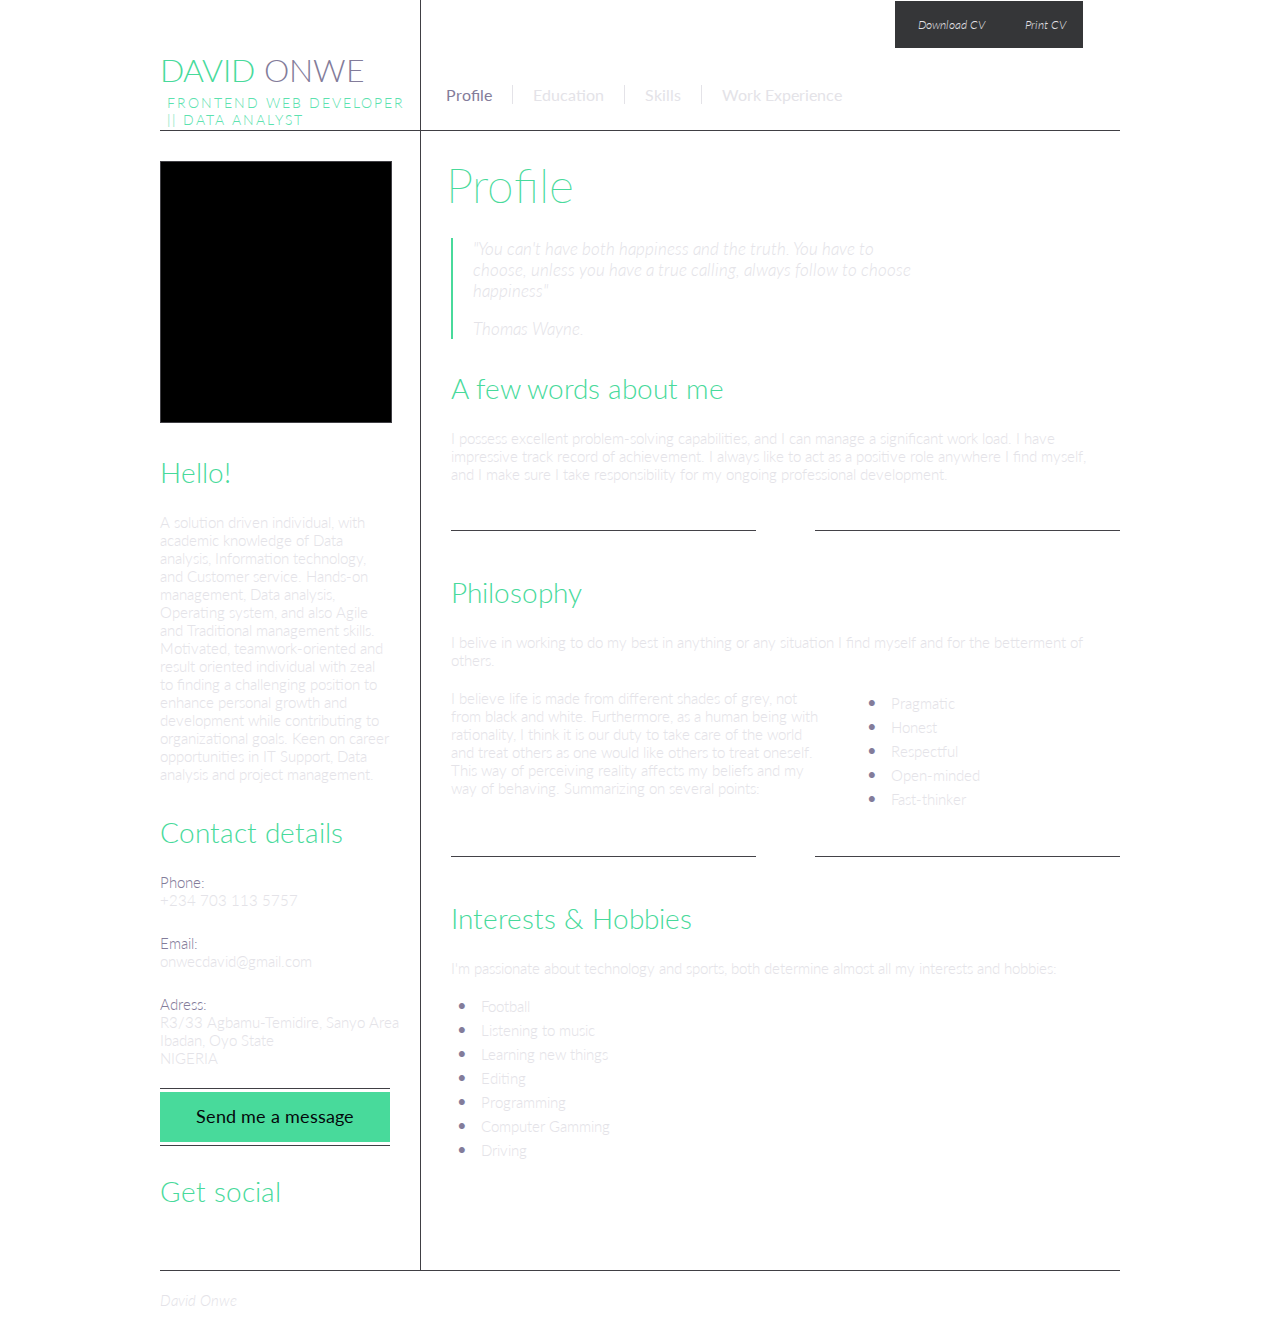
<file: index.html>
<!DOCTYPE html>
<html lang="en" >
<head>
  <meta charset="UTF-8">
  <title>David Onwe Resume</title>
  <link rel="stylesheet" href="style.css" type="text/css">

</head>
<body>
<!-- partial:index.partial.html -->
<link href='https://fonts.googleapis.com/css?family=Lato:300,300italic,400,400italic' rel='stylesheet' type='text/css'>

<!-- MAIN CONTAINER -->
		<div id="main_container">
      <!-- HEADER -->
      <div id="header">
        <!-- LOGOTYPE/NAME -->
        <div class="header_logotype_container">
          <h1 class="logotype_name">David <span class="purple">Onwe</span></h1>
          <h2 class="logotype_occupation">Frontend Web Developer || Data Analyst</h2>
        </div>
        <!-- MAIN MENU -->
        <div class="header_menu_container">
          <ul class="download_print_buttons horizontal_list">
            <li><a href="#"><span class="icon entypo-download"></span>Download CV</a></li>
            <li><a href="#"><span class="icon entypo-print"></span>Print CV</a></li>
          </ul>
          <div class="clear"></div>
          <ul class="header_menu horizontal_list">
            <li><a class="no_border purple" href="index.html">Profile</a></li>
            <li><a href="education.html">Education</a></li>
            <li><a href="skills.html">Skills</a></li>
            <li><a href="experience.html">Work Experience</a></li>
          </ul>
        </div>
      </div>
      <!-- LEFT COL -->
      <div id="left_col">
        <div class="profile_frame">
          <div class="profile_picture"></div>
          <!-- <img src="images/javier_latorre.jpg" alt="profile picture"> -->
        </div>
        <div class="hello_content">
          <h2>Hello!</h2>
          <p>A solution driven individual, with academic knowledge of Data analysis, Information technology, and Customer service. Hands-on management, Data analysis, Operating system, and also Agile and Traditional management skills. Motivated, teamwork-oriented and result oriented individual with zeal to finding a challenging position to enhance personal growth and development while contributing to organizational goals. Keen on career opportunities in IT Support, Data analysis and project management.</p>
        </div>
        <div class="contact_details_content">
          <h2>Contact details</h2>
          <p class="purple">Phone:</p>
          <p>+234 703 113 5757</p>
          <p class="purple">Email:</p>
          <p>onwecdavid@gmail.com</p>
          <p class="purple">Adress:</p>
          <p>R3/33 Agbamu-Temidire, Sanyo Area</p>
          <p>Ibadan, Oyo State</p>
          <p>NIGERIA</p>
        </div>
        <a href="onwecdavid@gmail.com" class="send_message_button">
          <span class="cut1"></span>
          <span class="cut2"></span>
          <span class="content">Send me a message <span class="fontawesome-double-angle-right"></span></span>
        </a>
        <div class="get_social_content">
          <h2>Get social</h2>
          <ul class="social_icons horizontal_list">
            <li><a class="facebook" href="https://www.facebook.com/onwe.david"><span class="entypo-facebook-circled"></span><span class="invisible">Facebook</span></a></li>
            <li><a class="twitter" href="https://twitter.com/onwedavid"><span class="entypo-twitter-circled"></span><span class="invisible">Twitter</span></a></li>
            <li><a class="linkedin" href="https://www.linkedin.com/in/david-onwe-2a180713a"><span class="entypo-linkedin-circled"></span><span class="invisible">LinkedIn</span></a></li>
          </ul>
        </div>
      </div>
      <!-- PROFILE CONTENT -->
      <div id="content_container">				
        <div class="block">
          <h1>Profile</h1>
          <blockquote class="profile_quote">
            <p>"You can't have both happiness and the truth. You have to choose, unless you have a true calling, always follow to choose happiness"</p>
            <p>Thomas Wayne.</p>
            <span class="entypo-quote"></span>
          </blockquote>
        </div>
        <div class="block">
          <h2>A few words about me</h2>
          <p>I possess excellent problem-solving capabilities, and I can manage a significant work load. I have impressive track record of achievement. I always like to act as a positive role anywhere I find myself, and I make sure I take responsibility for my ongoing professional development.</p>				
        </div>
        <div class="horizontal_line">
          <div class="line_left"></div>
          <div class="left_circle"></div>
          <div class="central_circle"></div>
          <div class="right_circle"></div>
          <div class="line_right"></div>
        </div>
        <div class="block">
          <h2>Philosophy</h2>
          <p>I belive in working to do my best in anything or any situation I find myself and for the betterment of others.</p>
          <div class="philosophy_content">
            <p>I believe life is made from different shades of grey, not from black and white. Furthermore, as a human being with rationality, I think it is our duty to take care of the world and treat others as one would like others to treat oneself. This way of perceiving reality affects my beliefs and my way of behaving. Summarizing on several points:</p>
            <ul>
              <li>Pragmatic</li>
              <li>Honest</li>
              <li>Respectful</li>
              <li>Open-minded</li>
              <li>Fast-thinker</li>
            </ul>
            <div class="clear"></div>
          </div>
        </div>
        <div class="horizontal_line">
          <div class="line_left"></div>
          <div class="left_circle"></div>
          <div class="central_circle"></div>
          <div class="right_circle"></div>
          <div class="line_right"></div>
        </div>
        <div class="last block">
          <h2>Interests & Hobbies</h2>
          <p>I'm passionate about technology and sports, both determine almost all my interests and hobbies:</p>
          <ul>
            <li>Football</li>
            <li>Listening to music</li>
            <li>Learning new things</li>
            <li>Editing</li>
            <li>Programming</li>
            <li>Computer Gamming</li>
            <li>Driving</li>
          </ul>
        </div>
      </div>
      <div class="clear"></div>
      <!-- FOOTER -->
      <div id="footer">
        <p class="footer_name">David Onwe</p>
      </div>
		</div>
<!-- partial -->
  <script src='https://cdnjs.cloudflare.com/ajax/libs/jquery/2.1.3/jquery.min.js'></script><script  src="./script.js"></script>

</body>
</html>
</file>
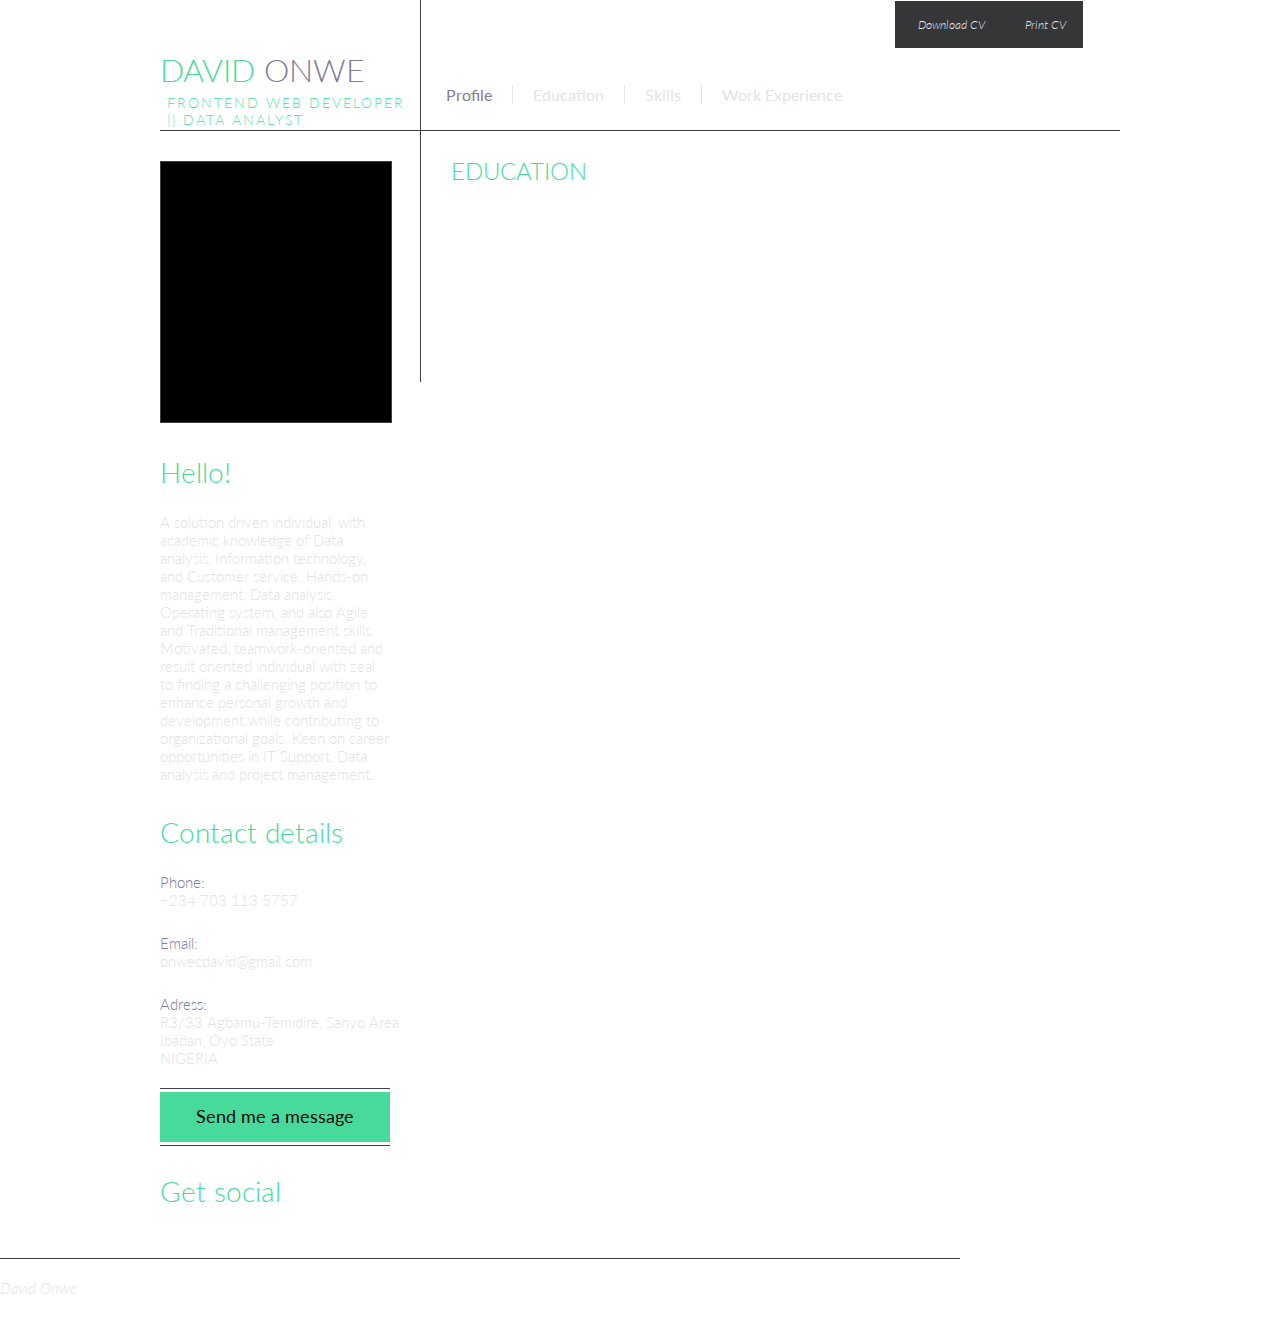
<file: education.html>
<!DOCTYPE html>
<html lang="en" >
<head>
  <meta charset="UTF-8">
  <title>David Onwe Resume</title>
  <link rel="stylesheet" href="style.css" type="text/css">

</head>
<body>
<!-- partial:index.partial.html -->
<link href='https://fonts.googleapis.com/css?family=Lato:300,300italic,400,400italic' rel='stylesheet' type='text/css'>

<!-- MAIN CONTAINER -->
	<div id="main_container">
      <!-- HEADER -->
      <div id="header">
        <!-- LOGOTYPE/NAME -->
        <div class="header_logotype_container">
          <h1 class="logotype_name">David <span class="purple">Onwe</span></h1>
          <h2 class="logotype_occupation">Frontend Web Developer || Data Analyst</h2>
        </div>
        <!-- MAIN MENU -->
        <div class="header_menu_container">
          <ul class="download_print_buttons horizontal_list">
            <li><a href="#"><span class="icon entypo-download"></span>Download CV</a></li>
            <li><a href="#"><span class="icon entypo-print"></span>Print CV</a></li>
          </ul>
          <div class="clear"></div>
          <ul class="header_menu horizontal_list">
            <li><a class="no_border purple" href="index.html">Profile</a></li>
            <li><a href="education.html">Education</a></li>
            <li><a href="skills.html">Skills</a></li>
            <li><a href="experience.html">Work Experience</a></li>
          </ul>
        </div>
      </div>
      <!-- LEFT COL -->
      <div id="left_col">
        <div class="profile_frame">
          <div class="profile_picture"></div>
         <!-- <img src="image/david.jpg" alt="profile picture"> -->
        </div>
        <div class="hello_content">
          <h2>Hello!</h2>
          <p>A solution driven individual, with academic knowledge of Data analysis, Information technology, and Customer service. Hands-on management, Data analysis, Operating system, and also Agile and Traditional management skills. Motivated, teamwork-oriented and result oriented individual with zeal to finding a challenging position to enhance personal growth and development while contributing to organizational goals. Keen on career opportunities in IT Support, Data analysis and project management.</p>
        </div>
        <div class="contact_details_content">
          <h2>Contact details</h2>
          <p class="purple">Phone:</p>
          <p>+234 703 113 5757</p>
          <p class="purple">Email:</p>
          <p>onwecdavid@gmail.com</p>
          <p class="purple">Adress:</p>
          <p>R3/33 Agbamu-Temidire, Sanyo Area</p>
          <p>Ibadan, Oyo State</p>
          <p>NIGERIA</p>
        </div>
        <a href="onwecdavid@gmail.com" class="send_message_button">
          <span class="cut1"></span>
          <span class="cut2"></span>
          <span class="content">Send me a message <span class="fontawesome-double-angle-right"></span></span>
        </a>
        <div class="get_social_content">
          <h2>Get social</h2>
          <ul class="social_icons horizontal_list">
            <li><a class="facebook" href="https://www.facebook.com/onwe.david"><span class="entypo-facebook-circled"></span><span class="invisible">Facebook</span></a></li>
            <li><a class="twitter" href="https://twitter.com/onwedavid"><span class="entypo-twitter-circled"></span><span class="invisible">Twitter</span></a></li>
            <li><a class="linkedin" href="https://www.linkedin.com/in/david-onwe-2a180713a"><span class="entypo-linkedin-circled"></span><span class="invisible">LinkedIn</span></a></li>
          </ul>
        </div>
      </div>
      <!-- EDUCATION HISTORY -->
      <div id="content_container">
        <h3 class="block">EDUCATION</h3>
        <div class="block">
            <strong class="clr">B.Tech in Physics Electronics</strong>
            <span class="clr">Federal University of Technology Akure</span>
            <span class="clr">2009-2014</span>
        </div>
        <div class="block" >
            <strong class="clr">Google IT Support</strong>
            <span class="clr">Coursera</span>
            <span class="clr">2020-2021</span>
        </div>
        <div class="block">
            <strong class="clr">Google Project Management</strong>
            <span class="clr">Coursera</span>
            <span class="clr">2021-2021</span>
        </div>
        <div class="block">
            <strong class="clr">WASSCE of Science</strong>
            <span class="clr">ECWA Model College Ibadan</span>
            <span class="clr">2002-2008</span>
        </div>
      </div>
    </div>
      <div class="clear"></div>
      <!-- FOOTER -->
      <div id="footer">
        <p class="footer_name">David Onwe</p>
      </div>
		</div>
<!-- partial -->
  <script src='https://cdnjs.cloudflare.com/ajax/libs/jquery/2.1.3/jquery.min.js'></script><script  src="./script.js"></script>

</body>
</html>
</file>
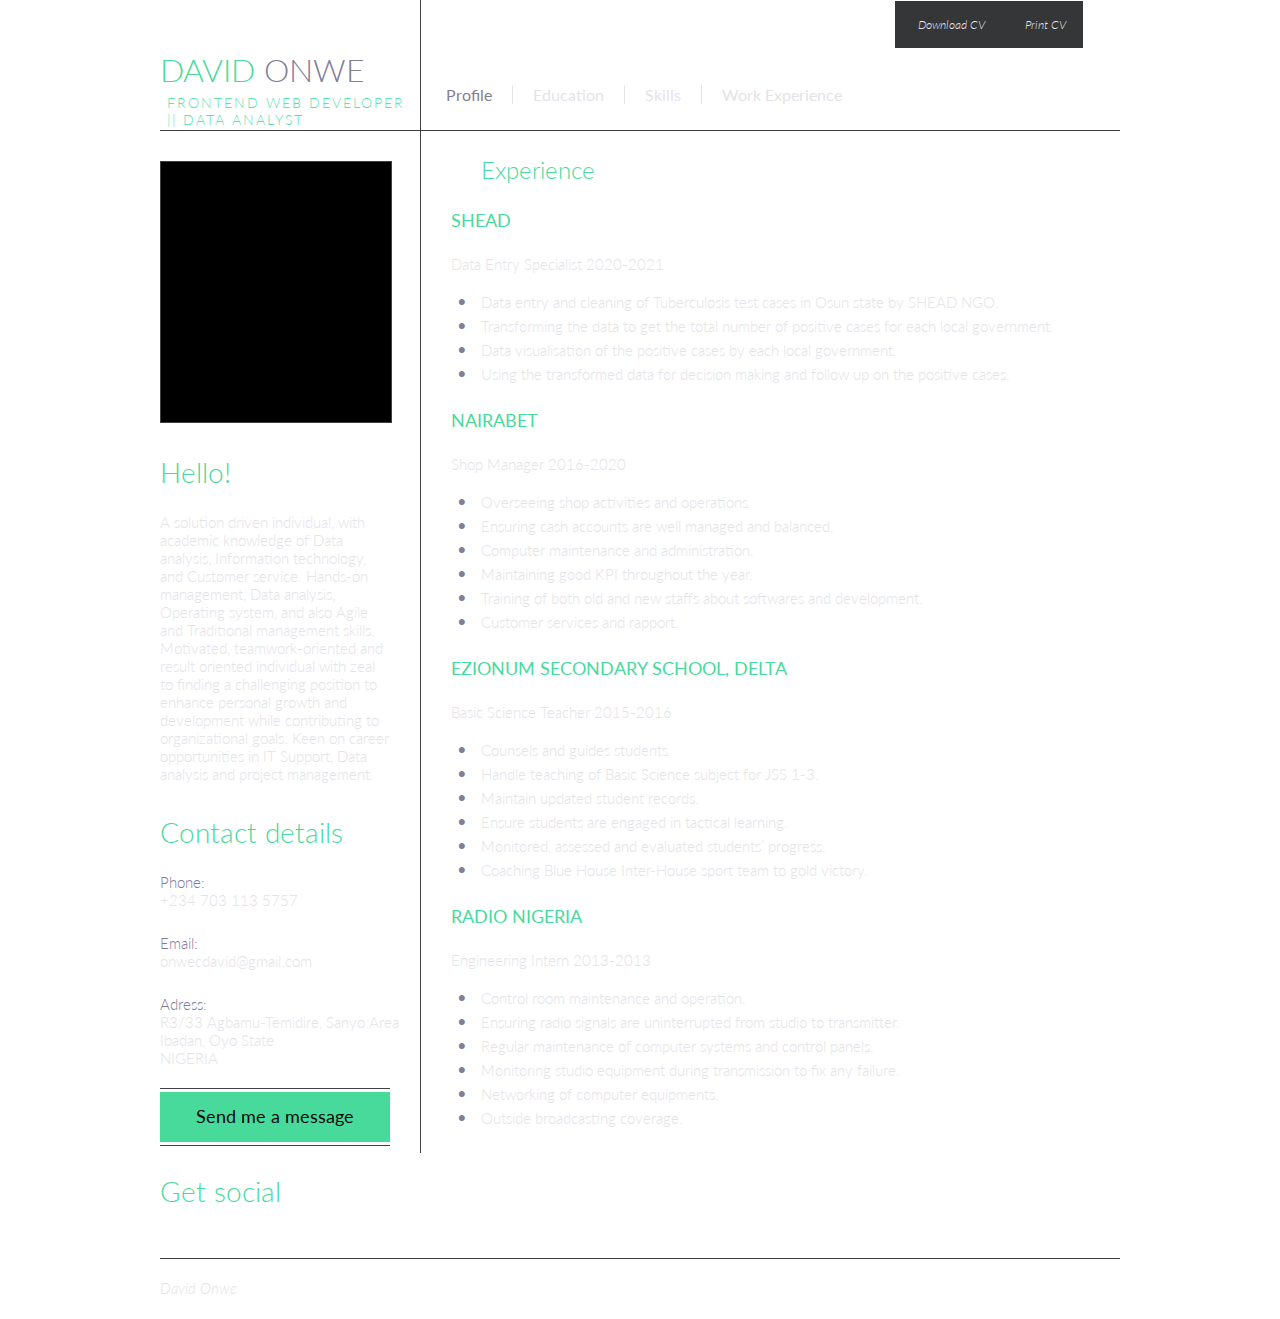
<file: experience.html>
<!DOCTYPE html>
<html lang="en" >
<head>
  <meta charset="UTF-8">
  <title>David Onwe Resume</title>
  <link rel="stylesheet" href="style.css" type="text/css">

</head>
<body>
<!-- partial:index.partial.html -->
<link href='https://fonts.googleapis.com/css?family=Lato:300,300italic,400,400italic' rel='stylesheet' type='text/css'>

<!-- MAIN CONTAINER -->
	<div id="main_container">
      <!-- HEADER -->
      <div id="header">
        <!-- LOGOTYPE/NAME -->
        <div class="header_logotype_container">
          <h1 class="logotype_name">David <span class="purple">Onwe</span></h1>
          <h2 class="logotype_occupation">Frontend Web Developer || Data Analyst</h2>
        </div>
        <!-- MAIN MENU -->
        <div class="header_menu_container">
          <ul class="download_print_buttons horizontal_list">
            <li><a href="#"><span class="icon entypo-download"></span>Download CV</a></li>
            <li><a href="#"><span class="icon entypo-print"></span>Print CV</a></li>
          </ul>
          <div class="clear"></div>
          <ul class="header_menu horizontal_list">
            <li><a class="no_border purple" href="index.html">Profile</a></li>
            <li><a href="education.html">Education</a></li>
            <li><a href="skills.html">Skills</a></li>
            <li><a href="experience.html">Work Experience</a></li>
          </ul>
        </div>
      </div>
      <!-- LEFT COL -->
      <div id="left_col">
        <div class="profile_frame">
          <div class="profile_picture"></div>
          <!-- <img src="images/javier_latorre.jpg" alt="profile picture"> -->
        </div>
        <div class="hello_content">
          <h2>Hello!</h2>
          <p>A solution driven individual, with academic knowledge of Data analysis, Information technology, and Customer service. Hands-on management, Data analysis, Operating system, and also Agile and Traditional management skills. Motivated, teamwork-oriented and result oriented individual with zeal to finding a challenging position to enhance personal growth and development while contributing to organizational goals. Keen on career opportunities in IT Support, Data analysis and project management.</p>
        </div>
        <div class="contact_details_content">
          <h2>Contact details</h2>
          <p class="purple">Phone:</p>
          <p>+234 703 113 5757</p>
          <p class="purple">Email:</p>
          <p>onwecdavid@gmail.com</p>
          <p class="purple">Adress:</p>
          <p>R3/33 Agbamu-Temidire, Sanyo Area</p>
          <p>Ibadan, Oyo State</p>
          <p>NIGERIA</p>
        </div>
        <a href="onwecdavid@gmail.com" class="send_message_button">
          <span class="cut1"></span>
          <span class="cut2"></span>
          <span class="content">Send me a message <span class="fontawesome-double-angle-right"></span></span>
        </a>
        <div class="get_social_content">
          <h2>Get social</h2>
          <ul class="social_icons horizontal_list">
            <li><a class="facebook" href="https://www.facebook.com/onwe.david"><span class="entypo-facebook-circled"></span><span class="invisible">Facebook</span></a></li>
            <li><a class="twitter" href="https://twitter.com/onwedavid"><span class="entypo-twitter-circled"></span><span class="invisible">Twitter</span></a></li>
            <li><a class="linkedin" href="https://www.linkedin.com/in/david-onwe-2a180713a"><span class="entypo-linkedin-circled"></span><span class="invisible">LinkedIn</span></a></li>
          </ul>
        </div>
      </div>
      <!-- EXPERIENCE HISTORY -->
      <div id="content_container">				
        <h3><i class="block"></i>Experience</h3>
        <div class="block">
            <h4>SHEAD</h4>
            <P>Data Entry Specialist <span>2020-2021</span></P>
                <ul>
                    <li>Data entry and cleaning of Tuberculosis test cases in Osun state by SHEAD NGO.</li>
                    <li>Transforming the data to get the total number of positive cases for each local government.</li>
                    <li>Data visualisation of the positive cases by each local government.</li>
                    <li>Using the transformed data for decision making and follow up on the positive cases.</li>
                </ul>
        </div>
        <div class="block">
            <h4>NAIRABET</h4>
            <P>Shop Manager <span>2016-2020</span></P>
                <ul>
                    <li>Overseeing shop activities and operations.</li>
                    <li>Ensuring cash accounts are well managed and balanced.</li>
                    <li>Computer maintenance and administration.</li>
                    <li>Maintaining good KPI throughout the year.</li>
                    <li>Training of both old and new staffs about softwares and development.</li>
                    <li>Customer services and rapport.</li>
                </ul>
        </div>
        <div class="block">
            <h4>EZIONUM SECONDARY SCHOOL, DELTA</h4>
            <P>Basic Science Teacher <span>2015-2016</span></P>
                <ul>
                   <li>Counsels and guides students.</li>
                   <li>Handle teaching of Basic Science subject for JSS 1-3.</li>
                   <li>Maintain updated student records.</li>
                   <li>Ensure students are engaged in tactical learning.</li>
                   <li>Monitored, assessed and evaluated students’ progress.</li>
                   <li>Coaching Blue House Inter-House sport team to gold victory.</li>
                </ul>
        </div>
        <div class="block">
            <h4>RADIO NIGERIA</h4>
            <P>Engineering Intern <span>2013-2013</span></P>
                <ul>
                    <li>Control room maintenance and operation.</li>
                    <li>Ensuring radio signals are uninterrupted from studio to transmitter.</li>
                    <li>Regular maintenance of computer systems and control panels.</li>
                    <li>Monitoring studio equipment during transmission to fix any failure.</li>
                    <li>Networking of computer equipments.</li>
                    <li>Outside broadcasting coverage.</li>
                </ul>
        </div>

    </div>

      <div class="clear"></div>
      <!-- FOOTER -->
      <div id="footer">
        <p class="footer_name">David Onwe</p>
      </div>
		</div>
<!-- partial -->
  <script src='https://cdnjs.cloudflare.com/ajax/libs/jquery/2.1.3/jquery.min.js'></script><script  src="./script.js"></script>

</body>
</html>
</file>
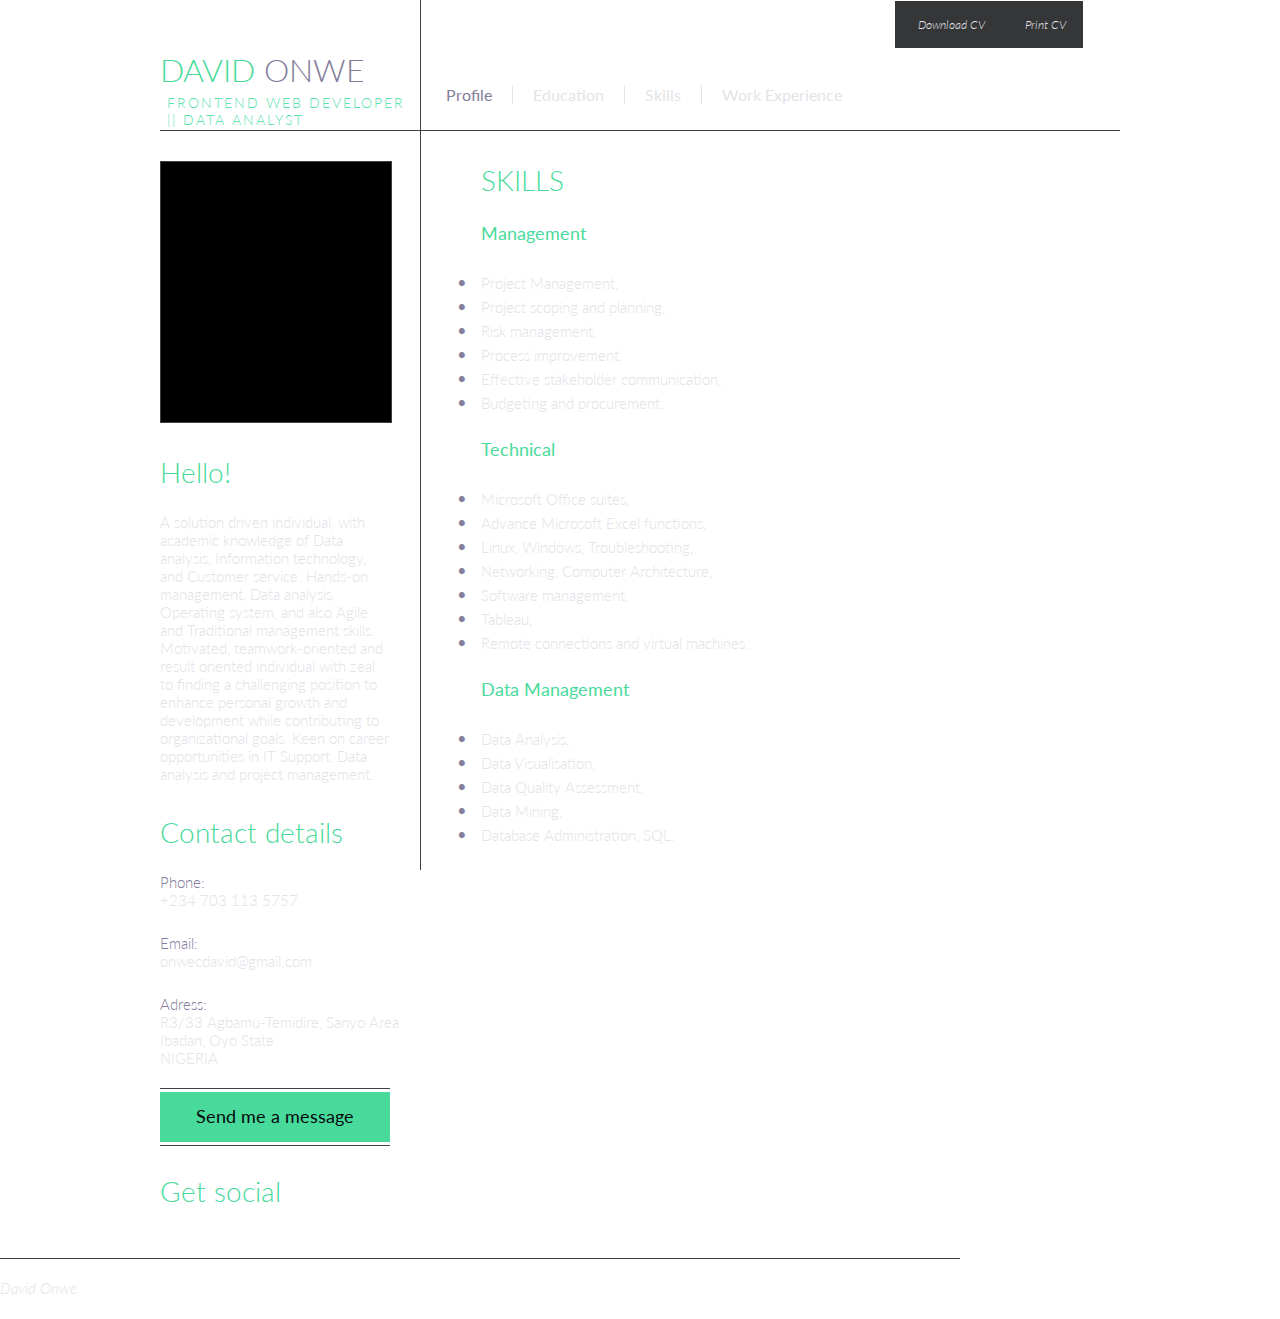
<file: skills.html>
<!DOCTYPE html>
<html lang="en" >
<head>
  <meta charset="UTF-8">
  <title>David Onwe Resume</title>
  <link rel="stylesheet" href="style.css" type="text/css">

</head>
<body>
<!-- partial:index.partial.html -->
<link href='https://fonts.googleapis.com/css?family=Lato:300,300italic,400,400italic' rel='stylesheet' type='text/css'>

<!-- MAIN CONTAINER -->
		<div id="main_container">
      <!-- HEADER -->
      <div id="header">
        <!-- LOGOTYPE/NAME -->
        <div class="header_logotype_container">
          <h1 class="logotype_name">David <span class="purple">Onwe</span></h1>
          <h2 class="logotype_occupation">Frontend Web Developer || Data Analyst</h2>
        </div>
        <!-- MAIN MENU -->
        <div class="header_menu_container">
          <ul class="download_print_buttons horizontal_list">
            <li><a href="#"><span class="icon entypo-download"></span>Download CV</a></li>
            <li><a href="#"><span class="icon entypo-print"></span>Print CV</a></li>
          </ul>
          <div class="clear"></div>
          <ul class="header_menu horizontal_list">
            <li><a class="no_border purple" href="index.html">Profile</a></li>
            <li><a href="education.html">Education</a></li>
            <li><a href="skills.html">Skills</a></li>
            <li><a href="experience.html">Work Experience</a></li>
          </ul>
        </div>
      </div>
      <!-- LEFT COL -->
      <div id="left_col">
        <div class="profile_frame">
          <div class="profile_picture"></div>
         <!-- <img src="image/david.jpg" alt="profile picture"> -->
        </div>
        <div class="hello_content">
          <h2>Hello!</h2>
          <p>A solution driven individual, with academic knowledge of Data analysis, Information technology, and Customer service. Hands-on management, Data analysis, Operating system, and also Agile and Traditional management skills. Motivated, teamwork-oriented and result oriented individual with zeal to finding a challenging position to enhance personal growth and development while contributing to organizational goals. Keen on career opportunities in IT Support, Data analysis and project management.</p>
        </div>
        <div class="contact_details_content">
          <h2>Contact details</h2>
          <p class="purple">Phone:</p>
          <p>+234 703 113 5757</p>
          <p class="purple">Email:</p>
          <p>onwecdavid@gmail.com</p>
          <p class="purple">Adress:</p>
          <p>R3/33 Agbamu-Temidire, Sanyo Area</p>
          <p>Ibadan, Oyo State</p>
          <p>NIGERIA</p>
        </div>
        <a href="onwecdavid@gmail.com" class="send_message_button">
          <span class="cut1"></span>
          <span class="cut2"></span>
          <span class="content">Send me a message <span class="fontawesome-double-angle-right"></span></span>
        </a>
        <div class="get_social_content">
          <h2>Get social</h2>
          <ul class="social_icons horizontal_list">
            <li><a class="facebook" href="https://www.facebook.com/onwe.david"><span class="entypo-facebook-circled"></span><span class="invisible">Facebook</span></a></li>
            <li><a class="twitter" href="https://twitter.com/onwedavid"><span class="entypo-twitter-circled"></span><span class="invisible">Twitter</span></a></li>
            <li><a class="linkedin" href="https://www.linkedin.com/in/david-onwe-2a180713a"><span class="entypo-linkedin-circled"></span><span class="invisible">LinkedIn</span></a></li>
          </ul>
        </div>
      </div>
      <!-- MAJOR SKILLS -->
      <div id="content_container">
        <h2><i class="block"></i>SKILLS</h2>
        <div class="block">
            <h4 class="block">Management</h4>
            <ul>
                <li>Project Management,</li> 
                <li>Project scoping and planning,</li> 
                <li>Risk management,</li> 
                <li>Process improvement,</li>
                <li>Effective stakeholder communication,</li> 
                <li>Budgeting and procurement.</li>
            </ul>
        </div>
        <div class="block">
            <h4 class="block">Technical</h4>
            <ul>
                <li>Microsoft Office suites, </li>
                <li>Advance Microsoft Excel functions, </li>
                <li>Linux, Windows, Troubleshooting,</li> 
                <li>Networking, Computer Architecture,</li> 
                <li>Software management,</li> 
                <li>Tableau,</li> 
                <li>Remote connections and virtual machines.</li>
            </ul>
        </div>
        <div class="block">
            <h4 class="block">Data Management</h4>
            <ul>
                <li>Data Analysis,</li>
                <li>Data Visualisation,</li> 
                <li>Data Quality Assessment,</li> 
                <li>Data Mining,</li>
                <li>Database Administration, SQL.</li>
            </ul>
        </div>
    </body>

      
      </div>
    </div>
      <div class="clear"></div>
      <!-- FOOTER -->
      <div id="footer">
        <p class="footer_name">David Onwe</p>
      </div>
		</div>
<!-- partial -->
  <script src='https://cdnjs.cloudflare.com/ajax/libs/jquery/2.1.3/jquery.min.js'></script><script  src="./script.js"></script>

</body>
</html>
</file>
<file: style.css>
@import url(https://weloveiconfonts.com/api/?family=entypo|fontawesome);
/* entypo */
[class*="entypo-"]:before {
  font-family: 'entypo', sans-serif;
}
/* fontawesome */
[class*="fontawesome-"]:before {
  font-family: 'FontAwesome', sans-serif;
}

/* Utils */

.clear {
	clear: both;
}
.purple {
	color: #837c9a;
}

.block {
	margin: 25px 30px;
}
	.block h1 {
		margin-left: -5px;
		font-weight: 200;
	}

.last.block {
	margin-bottom: 110px;
}

.horizontal_list {
	margin: 0;
	padding: 0;
	list-style-type: none;
}
	.horizontal_list li {
		float: left;
	}
	.horizontal_list li:before {
		content: none;
	}
	.horizontal_list li { 
		padding-left: 0; 
		text-indent: 0;
	}

.horizontal_line{
	margin: 34px 0 0 30px;
	height: 26px;
	position: relative;	
}
	.line_left,
	.line_right{
		border-top: 1px solid #434247;
		width: 305px;
		margin-top: 13px;
	}
	.line_left{
		float: left;
	}
	.line_right {
		float: right;
	}
	.left_circle, 
	.central_circle, 
	.right_circle {
		background: rgb(69,68,73);
		background: rgba(255,255,255, 0.15);
		position: absolute;
		border-radius: 50px;
	}
	.left_circle, 
	.right_circle {
		width: 13px;
		height: 13px;
		top: 7px;
	}
	.left_circle{
		left: 314px;
	}
	.central_circle{
		width: 26px;
		height: 26px;		
		top: 0px;
		left: 322px;
	}
	.right_circle{
		left: 343px;
	}
	
/* Main tags */

body {
	background: url(https://www.toptal.com/designers/subtlepatterns/patterns/dark_wall.png) repeat;
	margin: 0;
}

h1,h2,h3, h4 {
	font-family: 'Lato', Helvetica, sans-serif;
	font-weight: 300;
	color: #48DA9B;
}
	h1 {
		font-size: 48px;
		font-weight: 300;
		margin: 20px 0;
	}
	h2 {
		font-size: 28px;
		margin: 32px 0 24px;
	}
	h3 {
		font-size: 24px;
	}
	h4 {
		font-size: 18px;
		font-weight: 400;
	}

blockquote {
	font-style: italic;
	margin: 25px 0;
	padding-left: 20px;
	border-left: 2px solid #48DA9B;
}
	
blockquote, p , a, li {
	font-family: 'Lato', Helvetica, sans-serif;
	font-weight: 300;
	font-size: 15px;
	color: #e4e3e8;
}

a:focus { 
    outline: none;
}

ul {
    list-style: none;
    padding:0;
    margin:0;
}
	li { 
		padding-left: 1em; 
		text-indent: -.7em;
	}
	li:before {
		content: "• ";
		color: #837c9a;
		font-size: 20px;
		padding-right: 8px;
	}

/* Containers size */

#main_container {
	width: 960px;
	margin: 0 auto;
}
	#header {
		height: 130px;
		border-bottom: 1px solid #403F44;
	}
		.header_logotype_container {
			width: 260px;
			height: 130px;
			border-right: 1px solid #403F44;
			float: left;
		}
		.header_menu_container {
			height: 130px;
			width: 699px;
			float: left;
		}
			.header_menu_container a {
				font-family: 'Lato', Helvetica, sans-serif;
			}
	#left_col {
		width: 260px;
		float: left;
	}
	#content_container {
		width: 699px;
		border-left: 1px solid #403F44;
		float: left;
	}
	#footer {
		width: 960px;
		height: 60px;
		border-top: 1px solid #403F44;
		display: inline-block;
	}

/* HEADER */

.logotype_name{
	text-transform: uppercase;
	font-size: 32px;
	margin: 50px 0 0;
}
.logotype_occupation{
	text-transform: uppercase;
	margin-top: 5px;
	color: #5ce2af;
	font-size: 14px;
	letter-spacing: 2px;
	padding-left: 7px;
}

.download_print_buttons {
	width: 225px;
	height: 45px;
	float: right;
}
	.download_print_buttons a {
		text-decoration: none;
		font-size: 12px;
		font-family: 'Lato', Helvetica, sans-serif;
		font-style: italic;
		line-height: 45px;
		padding: 16px 17px;
		background: #353638;
	}
		.download_print_buttons a:hover {
			background: #020609;
		}
		.download_print_buttons .icon {
			color: #02070a;
			padding-right: 6px;
			font-style: normal;
			font-size: 18px;
		}
		.icon-angle-double-right {
			position: relative;
			top: 2px;
		}
			.download_print_buttons a:hover .icon {
				color: #e4e3e8;
			}
			
.header_menu {
	width: 699px;
	margin-top: 40px;
	margin-left: 5px;
}
	.header_menu a{
		text-decoration: none;
		padding: 0 20px;
		border-left: 1px solid #e4e3e8;
		font-size: 16px;
		font-weight: 400;
	}
	.header_menu a.no_border{
		border-left: none;
	}
		.header_menu a:hover {
			color: #837c9a;
		}
		
/* LEFT NAV */

#left_nav h2 {
	margin: 0;
	font-size: 24px;
}

.profile_frame{
	width: 230px;
	height: 260px;
	background: black;
	border: 1px solid #403F44;
	margin-top: 30px;
}
	.profile_picture{
		width: 210px;
		height: 240px;
		margin:10px;
		/*background: url(//s3-us-west-2.amazonaws.com/s.cdpn.io/86033/profile/profile-512_3.jpg) 100% /210px no-repeat;*/
	}

.hello_content,
.contact_details_content {
	margin-top: 25px;
}

.hello_content{
	width: 230px;
}
.contact_details_content h2 + p.purple{
	margin-top: 10px;
}
.contact_details_content p{
	margin: 0;
}
.contact_details_content p.purple{
	margin-top: 25px;
}

.send_message_button,
.special_button {
	margin-top: 25px;
	display: block;
	background: #48DA9B;
	width: 230px;
	height: 50px;
	position: relative;
	z-index: 1;
}
	.cut1:after {
		content: "";
		position: absolute;
		bottom: -19px;
		left: -20px;
		width: 30px;
		height: 30px;
		z-index: 9;
		background: url(https://www.toptal.com/designers/subtlepatterns/patterns/dark_wall.png) repeat;
    transform: rotate(45deg);
	}
	.cut2:before {
	    content: "";
	    position: absolute;
	    top: -19px;
	    right: -20px;
	    width: 30px;
	    height: 30px;
	    z-index: 9;
	    background: url(https://www.toptal.com/designers/subtlepatterns/patterns/dark_wall.png) repeat;
      transform: rotate(45deg);
	}
	.content {
	    text-align: center;		
	    color: #04080b;
	    width: 100%;
	    height: 40px;
	    position: absolute;
	    z-index: 2;
	    font: 18px 'Lato', Arial, sans-serif;
	    margin: 0;
	    padding: 16px 0 0;
        top: -4px;
        bottom: 10px;
	    border-top: 1px solid #403F44;
	    border-bottom: 1px solid #403F44;
	}
	.send_message_button:hover,
	.special_button:hover {
		background: #29C782;
	}

.get_social_content {
	margin-top: 15px;
}
  .get_social_content h2{
    margin-bottom: 8px;
  }
	.social_icons {
		margin-left: -8px;
	}
	.social_icons a {
		font-size: 35px;
		text-decoration: none;
		color: #000507;
		padding: 0;
		padding: 0 5px;
	}
		.social_icons a span.invisible {
			display:none;
		}
		.social_icons .facebook:hover{
			background: #3b5998;
			color: #dfe3ee;
			border-top-right-radius: 50px;
			border-bottom-left-radius: 50px;
		}
		.social_icons .twitter:hover{
			background: #00B0ED;
			color: #fff;
			border-top-left-radius: 50px;
			border-bottom-right-radius: 50px;
		}
		.social_icons .linkedin:hover{
			background: #007bb6;
			color: #fff;
			border-top-right-radius: 50px;
			border-bottom-left-radius: 50px;
		}

.footer_name {
	font-style: italic;
	margin-top: 20px;
}

/* Profile Content */

.profile_quote {
	position: relative;
	/* margin-left: 5px; */
}
	.profile_quote p {
		font-size: 17px;
		width: 455px;
	}
	.profile_quote  .entypo-quote {
		color: #3d3a41;
		font-size: 80px;
    font-style: normal;
		position: absolute;
		top: -20px;
		right: 70px;
		cursor: default;
	}

.philosophy_content {
	margin-top: 20px;
}
	.philosophy_content p {
		margin: 0;
		width: 370px;
		float: left;
	}
	.philosophy_content ul {
		float: left;
		padding-left: 40px;
	}

.edu {
	display: block;
	background-color: #403f44b2;
}

.bord {
	margin-bottom: 20px;
}

.edu-1 {
	margin-right: 15px;
}

.clr {
	color: #fff;
	margin-right: 5px;
	max-width: 100%;
}
</file>
